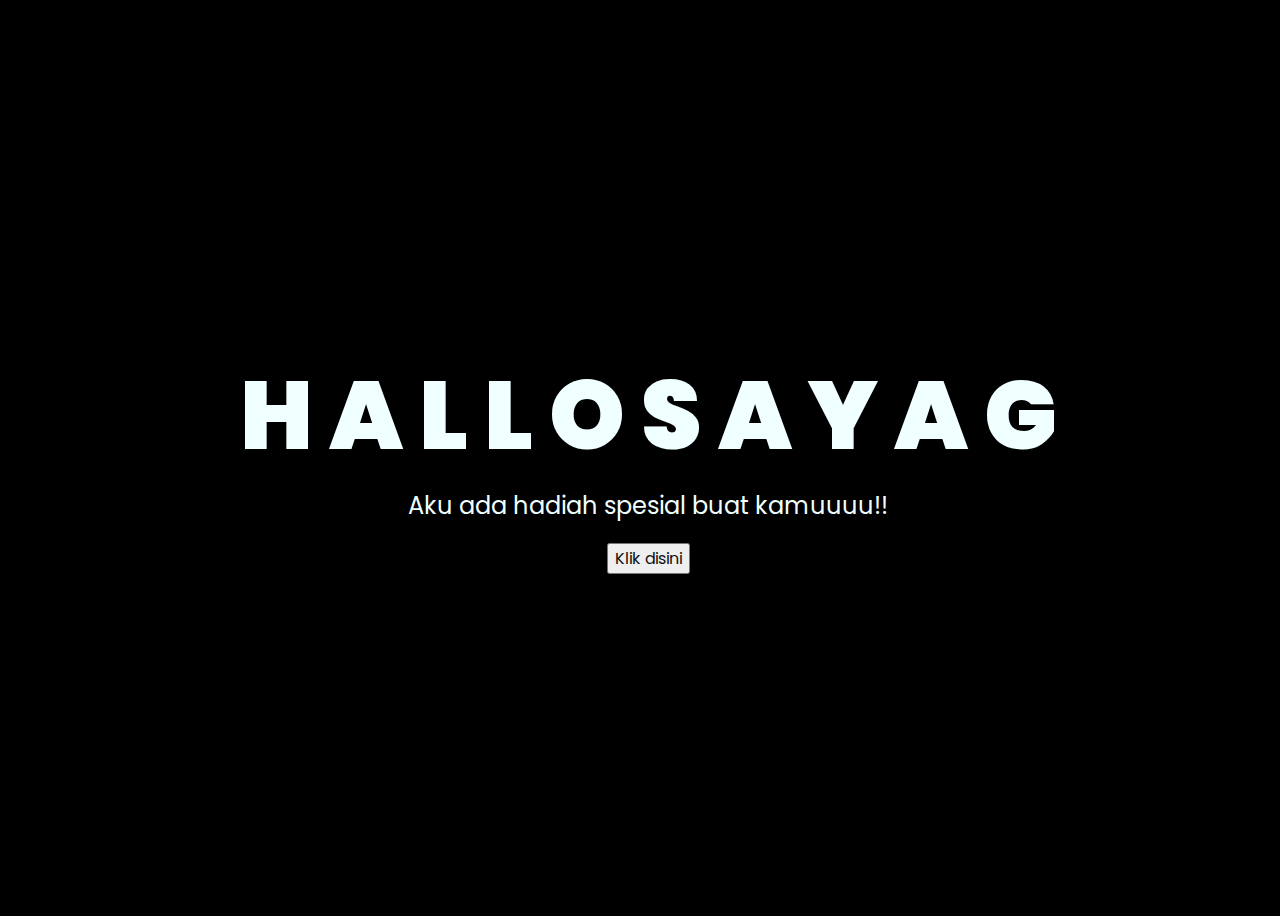
<file: index.html>
<!DOCTYPE html>
<html lang="en">
<head>
    <meta charset="UTF-8">
    <meta http-equiv="X-UA-Compatible" content="IE=edge">
    <meta name="viewport" content="width=device-width, initial-scale=1.0">
    <link rel="stylesheet" href="css/style.css">
    <link rel="icon" href="img/flowers.png" type="image/x-icon">
    <title>Flowers</title>
</head>
<body>
    <div class="greetings">
    <!-- silahkan menambah kata sesuai keinginan dengan <span>text...</span -->
        <span>H</span>
        <span>A</span>
        <span>L</span>
        <span>L</span>
        <span>O</span>
        <span>S</span>
        <span>A</span>
        <span>Y</span>
        <span>A</span>
        <span>G</span>
    </div>
    <div class="description">
        <span>Aku ada hadiah spesial buat kamuuuu!!</span>
    </div>
    <div class="button">
        <button>
            <a href="flower.html">Klik disini</a>
        </button>
        
    </div>
</body>
</html>
</file>
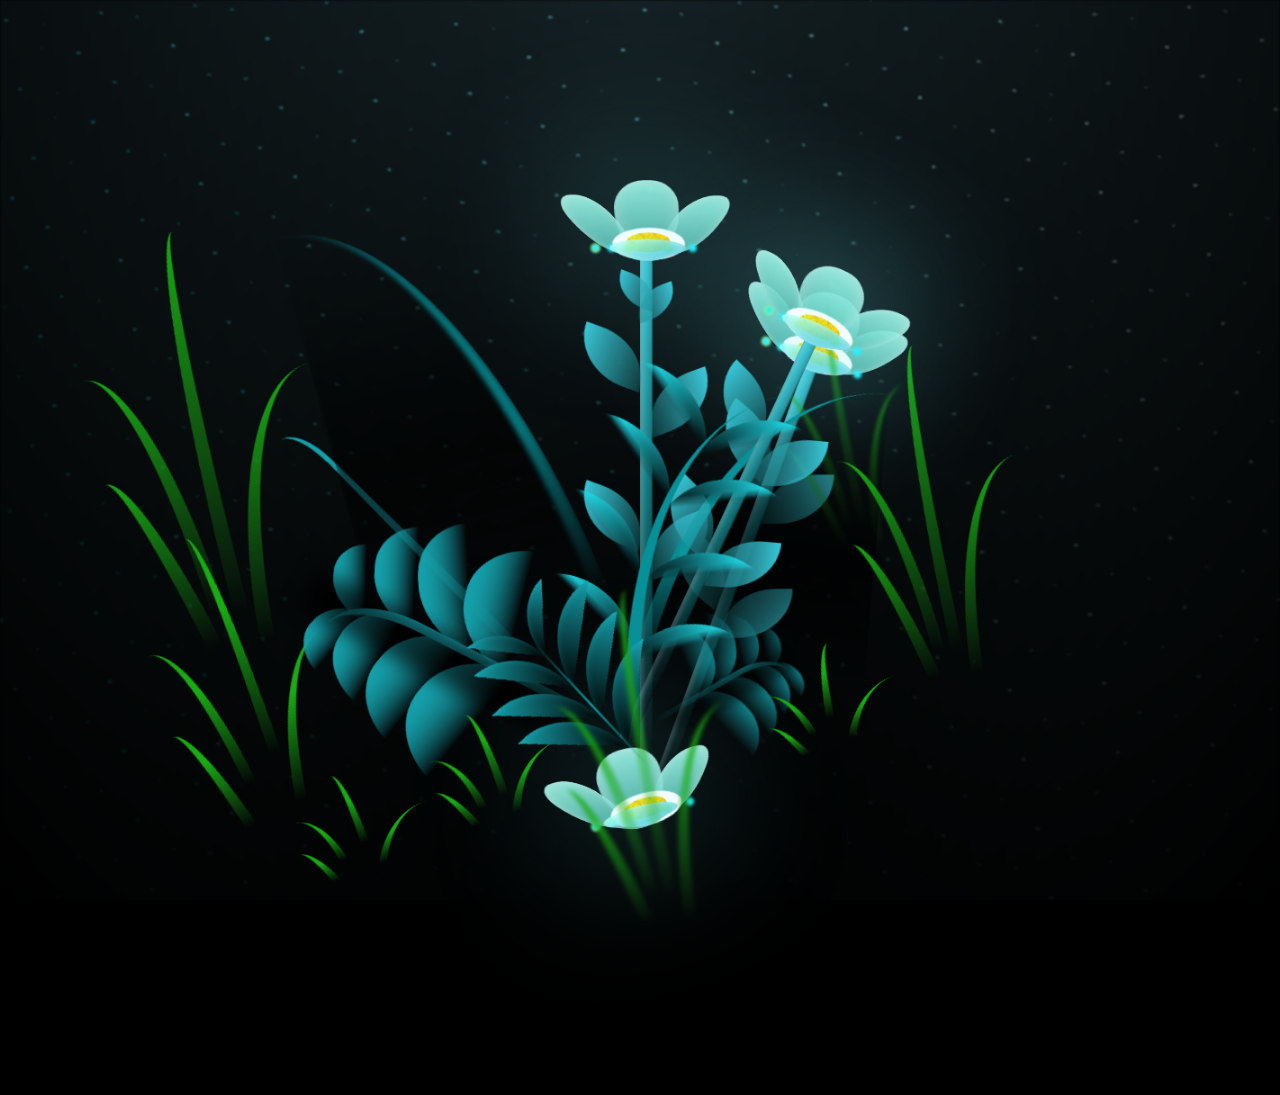
<file: flower.html>
<!DOCTYPE html>
<html lang="en">
<head>
    <meta charset="UTF-8">
    <meta http-equiv="X-UA-Compatible" content="IE=edge">
    <meta name="viewport" content="width=device-width, initial-scale=1.0">
    <link rel="stylesheet" href="css/main.css">
    <link rel="icon" href="img/flowers.png" type="image/x-icon">
    <title>flowers</title>
</head>
<body class="container">
  <!-- Pembuat code: https://codepen.io/mdusmanansari/pen/BamepLe -->
    <div class="night"></div>
    <div class="flowers">
      <div class="flower flower--1">
        <div class="flower__leafs flower__leafs--1">
          <div class="flower__leaf flower__leaf--1"></div>
          <div class="flower__leaf flower__leaf--2"></div>
          <div class="flower__leaf flower__leaf--3"></div>
          <div class="flower__leaf flower__leaf--4"></div>
          <div class="flower__white-circle"></div>
  
          <div class="flower__light flower__light--1"></div>
          <div class="flower__light flower__light--2"></div>
          <div class="flower__light flower__light--3"></div>
          <div class="flower__light flower__light--4"></div>
          <div class="flower__light flower__light--5"></div>
          <div class="flower__light flower__light--6"></div>
          <div class="flower__light flower__light--7"></div>
          <div class="flower__light flower__light--8"></div>
  
        </div>
        <div class="flower__line">
          <div class="flower__line__leaf flower__line__leaf--1"></div>
          <div class="flower__line__leaf flower__line__leaf--2"></div>
          <div class="flower__line__leaf flower__line__leaf--3"></div>
          <div class="flower__line__leaf flower__line__leaf--4"></div>
          <div class="flower__line__leaf flower__line__leaf--5"></div>
          <div class="flower__line__leaf flower__line__leaf--6"></div>
        </div>
      </div>
  
      <div class="flower flower--2">
        <div class="flower__leafs flower__leafs--2">
          <div class="flower__leaf flower__leaf--1"></div>
          <div class="flower__leaf flower__leaf--2"></div>
          <div class="flower__leaf flower__leaf--3"></div>
          <div class="flower__leaf flower__leaf--4"></div>
          <div class="flower__white-circle"></div>
  
          <div class="flower__light flower__light--1"></div>
          <div class="flower__light flower__light--2"></div>
          <div class="flower__light flower__light--3"></div>
          <div class="flower__light flower__light--4"></div>
          <div class="flower__light flower__light--5"></div>
          <div class="flower__light flower__light--6"></div>
          <div class="flower__light flower__light--7"></div>
          <div class="flower__light flower__light--8"></div>
  
        </div>
        <div class="flower__line">
          <div class="flower__line__leaf flower__line__leaf--1"></div>
          <div class="flower__line__leaf flower__line__leaf--2"></div>
          <div class="flower__line__leaf flower__line__leaf--3"></div>
          <div class="flower__line__leaf flower__line__leaf--4"></div>
        </div>
      </div>
  
      <div class="flower flower--3">
        <div class="flower__leafs flower__leafs--3">
          <div class="flower__leaf flower__leaf--1"></div>
          <div class="flower__leaf flower__leaf--2"></div>
          <div class="flower__leaf flower__leaf--3"></div>
          <div class="flower__leaf flower__leaf--4"></div>
          <div class="flower__white-circle"></div>
  
          <div class="flower__light flower__light--1"></div>
          <div class="flower__light flower__light--2"></div>
          <div class="flower__light flower__light--3"></div>
          <div class="flower__light flower__light--4"></div>
          <div class="flower__light flower__light--5"></div>
          <div class="flower__light flower__light--6"></div>
          <div class="flower__light flower__light--7"></div>
          <div class="flower__light flower__light--8"></div>
  
        </div>
        <div class="flower flower--4">
          <div class="flower__leafs flower__leafs--4">
            <div class="flower__leaf flower__leaf--1"></div>
            <div class="flower__leaf flower__leaf--2"></div>
            <div class="flower__leaf flower__leaf--3"></div>
            <div class="flower__leaf flower__leaf--4"></div>
            <div class="flower__white-circle"></div>
    
            <div class="flower__light flower__light--1"></div>
            <div class="flower__light flower__light--2"></div>
            <div class="flower__light flower__light--3"></div>
            <div class="flower__light flower__light--4"></div>
            <div class="flower__light flower__light--5"></div>
            <div class="flower__light flower__light--6"></div>
            <div class="flower__light flower__light--7"></div>
            <div class="flower__light flower__light--8"></div>
    
          </div>
        <div class="flower__line">
          <div class="flower__line__leaf flower__line__leaf--1"></div>
          <div class="flower__line__leaf flower__line__leaf--2"></div>
          <div class="flower__line__leaf flower__line__leaf--3"></div>
          <div class="flower__line__leaf flower__line__leaf--4"></div>
        </div>
      </div>
  
      <div class="grow-ans" style="--d:1.2s">
        <div class="flower__g-long">
          <div class="flower__g-long__top"></div>
          <div class="flower__g-long__bottom"></div>
        </div>
      </div>
  
      <div class="growing-grass">
        <div class="flower__grass flower__grass--1">
          <div class="flower__grass--top"></div>
          <div class="flower__grass--bottom"></div>
          <div class="flower__grass__leaf flower__grass__leaf--1"></div>
          <div class="flower__grass__leaf flower__grass__leaf--2"></div>
          <div class="flower__grass__leaf flower__grass__leaf--3"></div>
          <div class="flower__grass__leaf flower__grass__leaf--4"></div>
          <div class="flower__grass__leaf flower__grass__leaf--5"></div>
          <div class="flower__grass__leaf flower__grass__leaf--6"></div>
          <div class="flower__grass__leaf flower__grass__leaf--7"></div>
          <div class="flower__grass__leaf flower__grass__leaf--8"></div>
          <div class="flower__grass__overlay"></div>
        </div>
      </div>
  
      <div class="growing-grass">
        <div class="flower__grass flower__grass--2">
          <div class="flower__grass--top"></div>
          <div class="flower__grass--bottom"></div>
          <div class="flower__grass__leaf flower__grass__leaf--1"></div>
          <div class="flower__grass__leaf flower__grass__leaf--2"></div>
          <div class="flower__grass__leaf flower__grass__leaf--3"></div>
          <div class="flower__grass__leaf flower__grass__leaf--4"></div>
          <div class="flower__grass__leaf flower__grass__leaf--5"></div>
          <div class="flower__grass__leaf flower__grass__leaf--6"></div>
          <div class="flower__grass__leaf flower__grass__leaf--7"></div>
          <div class="flower__grass__leaf flower__grass__leaf--8"></div>
          <div class="flower__grass__overlay"></div>
        </div>
      </div>
  
      <div class="growing-grass">
        <div class="flower__grass flower__grass--3">
          <div class="flower__grass--top"></div>
          <div class="flower__grass--bottom"></div>
          <div class="flower__grass__leaf flower__grass__leaf--1"></div>
          <div class="flower__grass__leaf flower__grass__leaf--2"></div>
          <div class="flower__grass__leaf flower__grass__leaf--3"></div>
          <div class="flower__grass__leaf flower__grass__leaf--4"></div>
          <div class="flower__grass__leaf flower__grass__leaf--5"></div>
          <div class="flower__grass__leaf flower__grass__leaf--6"></div>
          <div class="flower__grass__leaf flower__grass__leaf--7"></div>
          <div class="flower__grass__leaf flower__grass__leaf--8"></div>
          <div class="flower__grass__overlay"></div>
        </div>
      </div>

      <div class="grow-ans" style="--d:2.4s">
        <div class="flower__g-right flower__g-right--1">
          <div class="leaf"></div>
        </div>
      </div>
  
      <div class="grow-ans" style="--d:2.8s">
        <div class="flower__g-right flower__g-right--2">
          <div class="leaf"></div>
        </div>
      </div>
  
      <div class="grow-ans" style="--d:2.8s">
        <div class="flower__g-front">
          <div class="flower__g-front__leaf-wrapper flower__g-front__leaf-wrapper--1">
            <div class="flower__g-front__leaf"></div>
          </div>
          <div class="flower__g-front__leaf-wrapper flower__g-front__leaf-wrapper--2">
            <div class="flower__g-front__leaf"></div>
          </div>
          <div class="flower__g-front__leaf-wrapper flower__g-front__leaf-wrapper--3">
            <div class="flower__g-front__leaf"></div>
          </div>
          <div class="flower__g-front__leaf-wrapper flower__g-front__leaf-wrapper--4">
            <div class="flower__g-front__leaf"></div>
          </div>
          <div class="flower__g-front__leaf-wrapper flower__g-front__leaf-wrapper--5">
            <div class="flower__g-front__leaf"></div>
          </div>
          <div class="flower__g-front__leaf-wrapper flower__g-front__leaf-wrapper--6">
            <div class="flower__g-front__leaf"></div>
          </div>
          <div class="flower__g-front__leaf-wrapper flower__g-front__leaf-wrapper--7">
            <div class="flower__g-front__leaf"></div>
          </div>
          <div class="flower__g-front__leaf-wrapper flower__g-front__leaf-wrapper--8">
            <div class="flower__g-front__leaf"></div>
          </div>
          <div class="flower__g-front__line"></div>
        </div>
      </div>
  
      <div class="grow-ans" style="--d:3.2s">
        <div class="flower__g-fr">
          <div class="leaf"></div>
          <div class="flower__g-fr__leaf flower__g-fr__leaf--1"></div>
          <div class="flower__g-fr__leaf flower__g-fr__leaf--2"></div>
          <div class="flower__g-fr__leaf flower__g-fr__leaf--3"></div>
          <div class="flower__g-fr__leaf flower__g-fr__leaf--4"></div>
          <div class="flower__g-fr__leaf flower__g-fr__leaf--5"></div>
          <div class="flower__g-fr__leaf flower__g-fr__leaf--6"></div>
          <div class="flower__g-fr__leaf flower__g-fr__leaf--7"></div>
          <div class="flower__g-fr__leaf flower__g-fr__leaf--8"></div>
        </div>
      </div>
  
      <div class="long-g long-g--0">
        <div class="grow-ans" style="--d:3s">
          <div class="leaf leaf--0"></div>
        </div>
        <div class="grow-ans" style="--d:2.2s">
          <div class="leaf leaf--1"></div>
        </div>
        <div class="grow-ans" style="--d:3.4s">
          <div class="leaf leaf--2"></div>
        </div>
        <div class="grow-ans" style="--d:3.6s">
          <div class="leaf leaf--3"></div>
        </div>
      </div>
  
      <div class="long-g long-g--1">
        <div class="grow-ans" style="--d:3.6s">
          <div class="leaf leaf--0"></div>
        </div>
        <div class="grow-ans" style="--d:3.8s">
          <div class="leaf leaf--1"></div>
        </div>
        <div class="grow-ans" style="--d:4s">
          <div class="leaf leaf--2"></div>
        </div>
        <div class="grow-ans" style="--d:4.2s">
          <div class="leaf leaf--3"></div>
        </div>
      </div>
  
      <div class="long-g long-g--2">
        <div class="grow-ans" style="--d:4s">
          <div class="leaf leaf--0"></div>
        </div>
        <div class="grow-ans" style="--d:4.2s">
          <div class="leaf leaf--1"></div>
        </div>
        <div class="grow-ans" style="--d:4.4s">
          <div class="leaf leaf--2"></div>
        </div>
        <div class="grow-ans" style="--d:4.6s">
          <div class="leaf leaf--3"></div>
        </div>
      </div>
  
      <div class="long-g long-g--3">
        <div class="grow-ans" style="--d:4s">
          <div class="leaf leaf--0"></div>
        </div>
        <div class="grow-ans" style="--d:4.2s">
          <div class="leaf leaf--1"></div>
        </div>
        <div class="grow-ans" style="--d:3s">
          <div class="leaf leaf--2"></div>
        </div>
        <div class="grow-ans" style="--d:3.6s">
          <div class="leaf leaf--3"></div>
        </div>
      </div>
  
      <div class="long-g long-g--4">
        <div class="grow-ans" style="--d:4s">
          <div class="leaf leaf--0"></div>
        </div>
        <div class="grow-ans" style="--d:4.2s">
          <div class="leaf leaf--1"></div>
        </div>
        <div class="grow-ans" style="--d:3s">
          <div class="leaf leaf--2"></div>
        </div>
        <div class="grow-ans" style="--d:3.6s">
          <div class="leaf leaf--3"></div>
        </div>
      </div>
  
      <div class="long-g long-g--5">
        <div class="grow-ans" style="--d:4s">
          <div class="leaf leaf--0"></div>
        </div>
        <div class="grow-ans" style="--d:4.2s">
          <div class="leaf leaf--1"></div>
        </div>
        <div class="grow-ans" style="--d:3s">
          <div class="leaf leaf--2"></div>
        </div>
        <div class="grow-ans" style="--d:3.6s">
          <div class="leaf leaf--3"></div>
        </div>
      </div>
  
      <div class="long-g long-g--6">
        <div class="grow-ans" style="--d:4.2s">
          <div class="leaf leaf--0"></div>
        </div>
        <div class="grow-ans" style="--d:4.4s">
          <div class="leaf leaf--1"></div>
        </div>
        <div class="grow-ans" style="--d:4.6s">
          <div class="leaf leaf--2"></div>
        </div>
        <div class="grow-ans" style="--d:4.8s">
          <div class="leaf leaf--3"></div>
        </div>
      </div>
  
      <div class="long-g long-g--7">
        <div class="grow-ans" style="--d:3s">
          <div class="leaf leaf--0"></div>
        </div>
        <div class="grow-ans" style="--d:3.2s">
          <div class="leaf leaf--1"></div>
        </div>
        <div class="grow-ans" style="--d:3.5s">
          <div class="leaf leaf--2"></div>
        </div>
        <div class="grow-ans" style="--d:3.6s">
          <div class="leaf leaf--3"></div>
        </div>
      </div>
    </div>
    <script src="main.js"></script>
  </body>
</html>
</file>
<file: css/style.css>
@import url('https://fonts.googleapis.com/css2?family=Poppins:ital,wght@0,500;1,900&display=swap');
*{
    font-family: 'Poppins',cursive;
}
body{
    color: azure;
    width: 100%;
    height: 100vh;
    display: flex;
    flex-direction: column;
    align-items: center;
    justify-content: center;
    background-color: black;
}
.greetings{
    font-size: 6rem;
    font-weight: 900;
}
.greetings > span{
    animation: glow 2.5s ease-in-out infinite;
}
@keyframes glow{
    0%, 100%{
        color: #fff;
        text-shadow: 0 0 12px #39c6d6, 0 0 50px #39c6d6, 0 0 100px #39c6d6;
    }
    10%, 90%{
        color: #111;
        text-shadow: none;
    }
}
.greetings > span:nth-child(2){
    animation-delay: .2s ;
}
.greetings > span:nth-child(3){
    animation-delay: .4s ;
}
.greetings > span:nth-child(4){
    animation-delay: .6s;
}
.greetings > span:nth-child(5){
    animation-delay: .8s;
}
.greetings > span:nth-child(6){
    animation-delay: .2s ;
}
.greetings > span:nth-child(7){
    animation-delay: .4s ;
}
.greetings > span:nth-child(8){
    animation-delay: .6s;
}
.greetings > span:nth-child(9){
    animation-delay: .8s;
}
.greetings > span:nth-child(10){
    animation-delay: .2s ;
}
.description{
    font-size: 1.5rem;
    margin-bottom: 20px;
}

.button a{
    text-decoration: none;
    font-size: 1rem;
    color: #111;
}

@media screen and (max-width:574px){
    .greetings{
        display: block;
        font-size: 3rem;
        font-weight: 500;
        text-align: center;
    }
    .description{
        font-size: 1rem;
    }
    
    .button a{
        font-size: .5rem;
    }
}
</file>
<file: css/main.css>
*,
*::after,
*::before {
  padding: 0;
  margin: 0;
  box-sizing: border-box;
}

:root {
  --dark-color: #000;
}

body {
  display: flex;
  align-items: flex-end;
  justify-content: center;
  min-height: 100vh;
  background-color: var(--dark-color);
  overflow: hidden;
  perspective: 1000px;
}

.night {
  position: fixed;
  left: 50%;
  top: 0;
  transform: translateX(-50%);
  width: 100%;
  height: 100%;
  filter: blur(0.1vmin);
  background-image: radial-gradient(ellipse at top, transparent 0%, var(--dark-color)), radial-gradient(ellipse at bottom, var(--dark-color), rgba(145, 233, 255, 0.2)), repeating-linear-gradient(220deg, rgb(0, 0, 0) 0px, rgb(0, 0, 0) 19px, transparent 19px, transparent 22px), repeating-linear-gradient(189deg, rgb(0, 0, 0) 0px, rgb(0, 0, 0) 19px, transparent 19px, transparent 22px), repeating-linear-gradient(148deg, rgb(0, 0, 0) 0px, rgb(0, 0, 0) 19px, transparent 19px, transparent 22px), linear-gradient(90deg, rgb(0, 255, 250), rgb(240, 240, 240));
}

.flowers {
  position: relative;
  transform: scale(0.9);
}

.flower {
  position: absolute;
  bottom: 10vmin;
  transform-origin: bottom center;
  z-index: 10;
  --fl-speed: 0.8s;
}
.flower--1 {
  -webkit-animation: moving-flower-1 4s linear infinite;
          animation: moving-flower-1 4s linear infinite;
}
.flower--1 .flower__line {
  height: 70vmin;
  -webkit-animation-delay: 0.3s;
          animation-delay: 0.3s;
}
.flower--1 .flower__line__leaf--1 {
  -webkit-animation: blooming-leaf-right var(--fl-speed) 1.6s backwards;
          animation: blooming-leaf-right var(--fl-speed) 1.6s backwards;
}
.flower--1 .flower__line__leaf--2 {
  -webkit-animation: blooming-leaf-right var(--fl-speed) 1.4s backwards;
          animation: blooming-leaf-right var(--fl-speed) 1.4s backwards;
}
.flower--1 .flower__line__leaf--3 {
  -webkit-animation: blooming-leaf-left var(--fl-speed) 1.2s backwards;
          animation: blooming-leaf-left var(--fl-speed) 1.2s backwards;
}
.flower--1 .flower__line__leaf--4 {
  -webkit-animation: blooming-leaf-left var(--fl-speed) 1s backwards;
          animation: blooming-leaf-left var(--fl-speed) 1s backwards;
}
.flower--1 .flower__line__leaf--5 {
  -webkit-animation: blooming-leaf-right var(--fl-speed) 1.8s backwards;
          animation: blooming-leaf-right var(--fl-speed) 1.8s backwards;
}
.flower--1 .flower__line__leaf--6 {
  -webkit-animation: blooming-leaf-left var(--fl-speed) 2s backwards;
          animation: blooming-leaf-left var(--fl-speed) 2s backwards;
}
.flower--2 {
  left: 50%;
  transform: rotate(20deg);
  -webkit-animation: moving-flower-2 4s linear infinite;
          animation: moving-flower-2 4s linear infinite;
}
.flower--2 .flower__line {
  height: 60vmin;
  -webkit-animation-delay: 0.6s;
          animation-delay: 0.6s;
}
.flower--2 .flower__line__leaf--1 {
  -webkit-animation: blooming-leaf-right var(--fl-speed) 1.9s backwards;
          animation: blooming-leaf-right var(--fl-speed) 1.9s backwards;
}
.flower--2 .flower__line__leaf--2 {
  -webkit-animation: blooming-leaf-right var(--fl-speed) 1.7s backwards;
          animation: blooming-leaf-right var(--fl-speed) 1.7s backwards;
}
.flower--2 .flower__line__leaf--3 {
  -webkit-animation: blooming-leaf-left var(--fl-speed) 1.5s backwards;
          animation: blooming-leaf-left var(--fl-speed) 1.5s backwards;
}
.flower--2 .flower__line__leaf--4 {
  -webkit-animation: blooming-leaf-left var(--fl-speed) 1.3s backwards;
          animation: blooming-leaf-left var(--fl-speed) 1.3s backwards;
}
.flower--3 {
  left: 50%;
  transform: rotate(-15deg);
  -webkit-animation: moving-flower-3 4s linear infinite;
          animation: moving-flower-3 4s linear infinite;
}
.flower--3 .flower__line {
  -webkit-animation-delay: 0.9s;
          animation-delay: 0.9s;
}
.flower--3 .flower__line__leaf--1 {
  -webkit-animation: blooming-leaf-right var(--fl-speed) 2.5s backwards;
          animation: blooming-leaf-right var(--fl-speed) 2.5s backwards;
}
.flower--3 .flower__line__leaf--2 {
  -webkit-animation: blooming-leaf-right var(--fl-speed) 2.3s backwards;
          animation: blooming-leaf-right var(--fl-speed) 2.3s backwards;
}
.flower--3 .flower__line__leaf--3 {
  -webkit-animation: blooming-leaf-left var(--fl-speed) 2.1s backwards;
          animation: blooming-leaf-left var(--fl-speed) 2.1s backwards;
}
.flower--3 .flower__line__leaf--4 {
  -webkit-animation: blooming-leaf-left var(--fl-speed) 1.9s backwards;
          animation: blooming-leaf-left var(--fl-speed) 1.9s backwards;
}
.flower--4 {
  left: 50%;
  transform: rotate(40deg);
  -webkit-animation: moving-flower-3 4s linear infinite;
          animation: moving-flower-3 4s linear infinite;
}
.flower--4 .flower__line {
  -webkit-animation-delay: 0.9s;
          animation-delay: 0.9s;
}
.flower--4 .flower__line__leaf--1 {
  -webkit-animation: blooming-leaf-right var(--fl-speed) 2.5s backwards;
          animation: blooming-leaf-right var(--fl-speed) 2.5s backwards;
}
.flower--4 .flower__line__leaf--2 {
  -webkit-animation: blooming-leaf-right var(--fl-speed) 2.3s backwards;
          animation: blooming-leaf-right var(--fl-speed) 2.3s backwards;
}
.flower--4 .flower__line__leaf--3 {
  -webkit-animation: blooming-leaf-left var(--fl-speed) 2.1s backwards;
          animation: blooming-leaf-left var(--fl-speed) 2.1s backwards;
}
.flower--4 .flower__line__leaf--4 {
  -webkit-animation: blooming-leaf-left var(--fl-speed) 1.9s backwards;
          animation: blooming-leaf-left var(--fl-speed) 1.9s backwards;
}
.flower__leafs {
  position: relative;
  -webkit-animation: blooming-flower 2s backwards;
          animation: blooming-flower 2s backwards;
}
.flower__leafs--1 {
  -webkit-animation-delay: 1.1s;
          animation-delay: 1.1s;
}
.flower__leafs--2 {
  -webkit-animation-delay: 1.4s;
          animation-delay: 1.4s;
}
.flower__leafs--3 {
  -webkit-animation-delay: 1.7s;
          animation-delay: 1.7s;
}
.flower__leafs::after {
  content: "";
  position: absolute;
  left: 0;
  top: 0;
  transform: translate(-50%, -100%);
  width: 8vmin;
  height: 8vmin;
  background-color: #6bf0ff;
  filter: blur(10vmin);
}
.flower__leaf {
  position: absolute;
  bottom: 0;
  left: 50%;
  width: 8vmin;
  height: 11vmin;
  border-radius: 51% 49% 47% 53%/44% 45% 55% 69%;
  background-color: #a7ffee;
  background-image: linear-gradient(to top, #54b8aa, #a7ffee);
  transform-origin: bottom center;
  opacity: 0.9;
  box-shadow: inset 0 0 2vmin rgba(255, 255, 255, 0.5);
}
.flower__leaf--1 {
  transform: translate(-10%, 1%) rotateY(40deg) rotateX(-50deg);
}
.flower__leaf--2 {
  transform: translate(-50%, -4%) rotateX(40deg);
}
.flower__leaf--3 {
  transform: translate(-90%, 0%) rotateY(45deg) rotateX(50deg);
}
.flower__leaf--4 {
  width: 8vmin;
  height: 8vmin;
  transform-origin: bottom left;
  border-radius: 4vmin 10vmin 4vmin 4vmin;
  transform: translate(0%, 18%) rotateX(70deg) rotate(-43deg);
  background-image: linear-gradient(to top, #39c6d6, #a7ffee);
  z-index: 1;
  opacity: 0.8;
}
.flower__white-circle {
  position: absolute;
  left: -3.5vmin;
  top: -3vmin;
  width: 9vmin;
  height: 4vmin;
  border-radius: 50%;
  background-color: #fff;
}
.flower__white-circle::after {
  content: "";
  position: absolute;
  left: 50%;
  top: 45%;
  transform: translate(-50%, -50%);
  width: 60%;
  height: 60%;
  border-radius: inherit;
  background-image: repeating-linear-gradient(135deg, rgba(0, 0, 0, 0.03) 0px, rgba(0, 0, 0, 0.03) 1px, transparent 1px, transparent 12px), repeating-linear-gradient(45deg, rgba(0, 0, 0, 0.03) 0px, rgba(0, 0, 0, 0.03) 1px, transparent 1px, transparent 12px), repeating-linear-gradient(67.5deg, rgba(0, 0, 0, 0.03) 0px, rgba(0, 0, 0, 0.03) 1px, transparent 1px, transparent 12px), repeating-linear-gradient(135deg, rgba(0, 0, 0, 0.03) 0px, rgba(0, 0, 0, 0.03) 1px, transparent 1px, transparent 12px), repeating-linear-gradient(45deg, rgba(0, 0, 0, 0.03) 0px, rgba(0, 0, 0, 0.03) 1px, transparent 1px, transparent 12px), repeating-linear-gradient(112.5deg, rgba(0, 0, 0, 0.03) 0px, rgba(0, 0, 0, 0.03) 1px, transparent 1px, transparent 12px), repeating-linear-gradient(112.5deg, rgba(0, 0, 0, 0.03) 0px, rgba(0, 0, 0, 0.03) 1px, transparent 1px, transparent 12px), repeating-linear-gradient(45deg, rgba(0, 0, 0, 0.03) 0px, rgba(0, 0, 0, 0.03) 1px, transparent 1px, transparent 12px), repeating-linear-gradient(22.5deg, rgba(0, 0, 0, 0.03) 0px, rgba(0, 0, 0, 0.03) 1px, transparent 1px, transparent 12px), repeating-linear-gradient(45deg, rgba(0, 0, 0, 0.03) 0px, rgba(0, 0, 0, 0.03) 1px, transparent 1px, transparent 12px), repeating-linear-gradient(22.5deg, rgba(0, 0, 0, 0.03) 0px, rgba(0, 0, 0, 0.03) 1px, transparent 1px, transparent 12px), repeating-linear-gradient(135deg, rgba(0, 0, 0, 0.03) 0px, rgba(0, 0, 0, 0.03) 1px, transparent 1px, transparent 12px), repeating-linear-gradient(157.5deg, rgba(0, 0, 0, 0.03) 0px, rgba(0, 0, 0, 0.03) 1px, transparent 1px, transparent 12px), repeating-linear-gradient(67.5deg, rgba(0, 0, 0, 0.03) 0px, rgba(0, 0, 0, 0.03) 1px, transparent 1px, transparent 12px), repeating-linear-gradient(67.5deg, rgba(0, 0, 0, 0.03) 0px, rgba(0, 0, 0, 0.03) 1px, transparent 1px, transparent 12px), linear-gradient(90deg, rgb(255, 235, 18), rgb(255, 206, 0));
}
.flower__line {
  height: 55vmin;
  width: 1.5vmin;
  background-image: linear-gradient(to left, rgba(0, 0, 0, 0.2), transparent, rgba(255, 255, 255, 0.2)), linear-gradient(to top, transparent 10%, #14757a, #39c6d6);
  box-shadow: inset 0 0 2px rgba(0, 0, 0, 0.5);
  -webkit-animation: grow-flower-tree 4s backwards;
          animation: grow-flower-tree 4s backwards;
}
.flower__line__leaf {
  --w: 7vmin;
  --h: calc(var(--w) + 2vmin);
  position: absolute;
  top: 20%;
  left: 90%;
  width: var(--w);
  height: var(--h);
  border-top-right-radius: var(--h);
  border-bottom-left-radius: var(--h);
  background-image: linear-gradient(to top, rgba(20, 117, 122, 0.4), #39c6d6);
}
.flower__line__leaf--1 {
  transform: rotate(70deg) rotateY(30deg);
}
.flower__line__leaf--2 {
  top: 45%;
  transform: rotate(70deg) rotateY(30deg);
}
.flower__line__leaf--3, .flower__line__leaf--4, .flower__line__leaf--6 {
  border-top-right-radius: 0;
  border-bottom-left-radius: 0;
  border-top-left-radius: var(--h);
  border-bottom-right-radius: var(--h);
  left: -460%;
  top: 12%;
  transform: rotate(-70deg) rotateY(30deg);
}
.flower__line__leaf--4 {
  top: 40%;
}
.flower__line__leaf--5 {
  top: 0;
  transform-origin: left;
  transform: rotate(70deg) rotateY(30deg) scale(0.6);
}
.flower__line__leaf--6 {
  top: -2%;
  left: -450%;
  transform-origin: right;
  transform: rotate(-70deg) rotateY(30deg) scale(0.6);
}
.flower__light {
  position: absolute;
  bottom: 0vmin;
  width: 1vmin;
  height: 1vmin;
  background-color: rgb(255, 251, 0);
  border-radius: 50%;
  filter: blur(0.2vmin);
  -webkit-animation: light-ans 4s linear infinite backwards;
          animation: light-ans 4s linear infinite backwards;
}
.flower__light:nth-child(odd) {
  background-color: #23f0ff;
}
.flower__light--1 {
  left: -2vmin;
  -webkit-animation-delay: 1s;
          animation-delay: 1s;
}
.flower__light--2 {
  left: 3vmin;
  -webkit-animation-delay: 0.5s;
          animation-delay: 0.5s;
}
.flower__light--3 {
  left: -6vmin;
  -webkit-animation-delay: 0.3s;
          animation-delay: 0.3s;
}
.flower__light--4 {
  left: 6vmin;
  -webkit-animation-delay: 0.9s;
          animation-delay: 0.9s;
}
.flower__light--5 {
  left: -1vmin;
  -webkit-animation-delay: 1.5s;
          animation-delay: 1.5s;
}
.flower__light--6 {
  left: -4vmin;
  -webkit-animation-delay: 3s;
          animation-delay: 3s;
}
.flower__light--7 {
  left: 3vmin;
  -webkit-animation-delay: 2s;
          animation-delay: 2s;
}
.flower__light--8 {
  left: -6vmin;
  -webkit-animation-delay: 3.5s;
          animation-delay: 3.5s;
}
.flower__grass {
  --c: #159faa;
  --line-w: 1.5vmin;
  position: absolute;
  bottom: 12vmin;
  left: -7vmin;
  display: flex;
  flex-direction: column;
  align-items: flex-end;
  z-index: 20;
  transform-origin: bottom center;
  transform: rotate(-48deg) rotateY(40deg);
}
.flower__grass--1 {
  -webkit-animation: moving-grass 2s linear infinite;
          animation: moving-grass 2s linear infinite;
}
.flower__grass--2 {
  left: 2vmin;
  bottom: 10vmin;
  transform: scale(0.5) rotate(75deg) rotateX(10deg) rotateY(-200deg);
  opacity: 0.8;
  z-index: 0;
  -webkit-animation: moving-grass--2 1.5s linear infinite;
          animation: moving-grass--2 1.5s linear infinite;
}
.flower__grass--top {
  width: 7vmin;
  height: 10vmin;
  border-top-right-radius: 100%;
  border-right: var(--line-w) solid var(--c);
  transform-origin: bottom center;
  transform: rotate(-2deg);
}
.flower__grass--bottom {
  margin-top: -2px;
  width: var(--line-w);
  height: 25vmin;
  background-image: linear-gradient(to top, transparent, var(--c));
}
.flower__grass__leaf {
  --size: 10vmin;
  position: absolute;
  width: calc(var(--size) * 2.1);
  height: var(--size);
  border-top-left-radius: var(--size);
  border-top-right-radius: var(--size);
  background-image: linear-gradient(to top, transparent, transparent 30%, var(--c));
  z-index: 100;
}
.flower__grass__leaf--1 {
  top: -6%;
  left: 30%;
  --size: 6vmin;
  transform: rotate(-20deg);
  -webkit-animation: growing-grass-ans--1 2s 2.6s backwards;
          animation: growing-grass-ans--1 2s 2.6s backwards;
}
@-webkit-keyframes growing-grass-ans--1 {
  0% {
    transform-origin: bottom left;
    transform: rotate(-20deg) scale(0);
  }
}
@keyframes growing-grass-ans--1 {
  0% {
    transform-origin: bottom left;
    transform: rotate(-20deg) scale(0);
  }
}
.flower__grass__leaf--2 {
  top: -5%;
  left: -110%;
  --size: 6vmin;
  transform: rotate(10deg);
  -webkit-animation: growing-grass-ans--2 2s 2.4s linear backwards;
          animation: growing-grass-ans--2 2s 2.4s linear backwards;
}
@-webkit-keyframes growing-grass-ans--2 {
  0% {
    transform-origin: bottom right;
    transform: rotate(10deg) scale(0);
  }
}
@keyframes growing-grass-ans--2 {
  0% {
    transform-origin: bottom right;
    transform: rotate(10deg) scale(0);
  }
}
.flower__grass__leaf--3 {
  top: 5%;
  left: 60%;
  --size: 8vmin;
  transform: rotate(-18deg) rotateX(-20deg);
  -webkit-animation: growing-grass-ans--3 2s 2.2s linear backwards;
          animation: growing-grass-ans--3 2s 2.2s linear backwards;
}
@-webkit-keyframes growing-grass-ans--3 {
  0% {
    transform-origin: bottom left;
    transform: rotate(-18deg) rotateX(-20deg) scale(0);
  }
}
@keyframes growing-grass-ans--3 {
  0% {
    transform-origin: bottom left;
    transform: rotate(-18deg) rotateX(-20deg) scale(0);
  }
}
.flower__grass__leaf--4 {
  top: 6%;
  left: -135%;
  --size: 8vmin;
  transform: rotate(2deg);
  -webkit-animation: growing-grass-ans--4 2s 2s linear backwards;
          animation: growing-grass-ans--4 2s 2s linear backwards;
}
@-webkit-keyframes growing-grass-ans--4 {
  0% {
    transform-origin: bottom right;
    transform: rotate(2deg) scale(0);
  }
}
@keyframes growing-grass-ans--4 {
  0% {
    transform-origin: bottom right;
    transform: rotate(2deg) scale(0);
  }
}
.flower__grass__leaf--5 {
  top: 20%;
  left: 60%;
  --size: 10vmin;
  transform: rotate(-24deg) rotateX(-20deg);
  -webkit-animation: growing-grass-ans--5 2s 1.8s linear backwards;
          animation: growing-grass-ans--5 2s 1.8s linear backwards;
}
@-webkit-keyframes growing-grass-ans--5 {
  0% {
    transform-origin: bottom left;
    transform: rotate(-24deg) rotateX(-20deg) scale(0);
  }
}
@keyframes growing-grass-ans--5 {
  0% {
    transform-origin: bottom left;
    transform: rotate(-24deg) rotateX(-20deg) scale(0);
  }
}
.flower__grass__leaf--6 {
  top: 22%;
  left: -180%;
  --size: 10vmin;
  transform: rotate(10deg);
  -webkit-animation: growing-grass-ans--6 2s 1.6s linear backwards;
          animation: growing-grass-ans--6 2s 1.6s linear backwards;
}
@-webkit-keyframes growing-grass-ans--6 {
  0% {
    transform-origin: bottom right;
    transform: rotate(10deg) scale(0);
  }
}
@keyframes growing-grass-ans--6 {
  0% {
    transform-origin: bottom right;
    transform: rotate(10deg) scale(0);
  }
}
.flower__grass__leaf--7 {
  top: 39%;
  left: 70%;
  --size: 10vmin;
  transform: rotate(-10deg);
  -webkit-animation: growing-grass-ans--7 2s 1.4s linear backwards;
          animation: growing-grass-ans--7 2s 1.4s linear backwards;
}
@-webkit-keyframes growing-grass-ans--7 {
  0% {
    transform-origin: bottom left;
    transform: rotate(-10deg) scale(0);
  }
}
@keyframes growing-grass-ans--7 {
  0% {
    transform-origin: bottom left;
    transform: rotate(-10deg) scale(0);
  }
}
.flower__grass__leaf--8 {
  top: 40%;
  left: -215%;
  --size: 11vmin;
  transform: rotate(10deg);
  -webkit-animation: growing-grass-ans--8 2s 1.2s linear backwards;
          animation: growing-grass-ans--8 2s 1.2s linear backwards;
}
@-webkit-keyframes growing-grass-ans--8 {
  0% {
    transform-origin: bottom right;
    transform: rotate(10deg) scale(0);
  }
}
@keyframes growing-grass-ans--8 {
  0% {
    transform-origin: bottom right;
    transform: rotate(10deg) scale(0);
  }
}
.flower__grass__overlay {
  position: absolute;
  top: -10%;
  right: 0%;
  width: 100%;
  height: 100%;
  background-color: rgba(0, 0, 0, 0.6);
  filter: blur(1.5vmin);
  z-index: 100;
}
.flower__g-long {
  --w: 2vmin;
  --h: 6vmin;
  --c: #159faa;
  position: absolute;
  bottom: 10vmin;
  left: -3vmin;
  transform-origin: bottom center;
  transform: rotate(-30deg) rotateY(-20deg);
  display: flex;
  flex-direction: column;
  align-items: flex-end;
  -webkit-animation: flower-g-long-ans 3s linear infinite;
          animation: flower-g-long-ans 3s linear infinite;
}
@-webkit-keyframes flower-g-long-ans {
  0%, 100% {
    transform: rotate(-30deg) rotateY(-20deg);
  }
  50% {
    transform: rotate(-32deg) rotateY(-20deg);
  }
}
@keyframes flower-g-long-ans {
  0%, 100% {
    transform: rotate(-30deg) rotateY(-20deg);
  }
  50% {
    transform: rotate(-32deg) rotateY(-20deg);
  }
}
.flower__g-long__top {
  top: calc(var(--h) * -1);
  width: calc(var(--w) + 1vmin);
  height: var(--h);
  border-top-right-radius: 100%;
  border-right: 0.7vmin solid var(--c);
  transform: translate(-0.7vmin, 1vmin);
}
.flower__g-long__bottom {
  width: var(--w);
  height: 50vmin;
  transform-origin: bottom center;
  background-image: linear-gradient(to top, transparent 30%, var(--c));
  box-shadow: inset 0 0 2px rgba(0, 0, 0, 0.5);
  -webkit-clip-path: polygon(35% 0, 65% 1%, 100% 100%, 0% 100%);
          clip-path: polygon(35% 0, 65% 1%, 100% 100%, 0% 100%);
}
.flower__g-right {
  position: absolute;
  bottom: 6vmin;
  left: -2vmin;
  transform-origin: bottom left;
  transform: rotate(20deg);
}
.flower__g-right .leaf {
  width: 30vmin;
  height: 50vmin;
  border-top-left-radius: 100%;
  border-left: 2vmin solid #079097;
  background-image: linear-gradient(to bottom, transparent, var(--dark-color) 60%);
  -webkit-mask-image: linear-gradient(to top, transparent 30%, #079097 60%);
}
.flower__g-right--1 {
  -webkit-animation: flower-g-right-ans 2.5s linear infinite;
          animation: flower-g-right-ans 2.5s linear infinite;
}
.flower__g-right--2 {
  left: 5vmin;
  transform: rotateY(-180deg);
  -webkit-animation: flower-g-right-ans--2 3s linear infinite;
          animation: flower-g-right-ans--2 3s linear infinite;
}
.flower__g-right--2 .leaf {
  height: 75vmin;
  filter: blur(0.3vmin);
  opacity: 0.8;
}
@-webkit-keyframes flower-g-right-ans {
  0%, 100% {
    transform: rotate(20deg);
  }
  50% {
    transform: rotate(24deg) rotateX(-20deg);
  }
}
@keyframes flower-g-right-ans {
  0%, 100% {
    transform: rotate(20deg);
  }
  50% {
    transform: rotate(24deg) rotateX(-20deg);
  }
}
@-webkit-keyframes flower-g-right-ans--2 {
  0%, 100% {
    transform: rotateY(-180deg) rotate(0deg) rotateX(-20deg);
  }
  50% {
    transform: rotateY(-180deg) rotate(6deg) rotateX(-20deg);
  }
}
@keyframes flower-g-right-ans--2 {
  0%, 100% {
    transform: rotateY(-180deg) rotate(0deg) rotateX(-20deg);
  }
  50% {
    transform: rotateY(-180deg) rotate(6deg) rotateX(-20deg);
  }
}
.flower__g-front {
  position: absolute;
  bottom: 6vmin;
  left: 2.5vmin;
  z-index: 100;
  transform-origin: bottom center;
  transform: rotate(-28deg) rotateY(30deg) scale(1.04);
  -webkit-animation: flower__g-front-ans 2s linear infinite;
          animation: flower__g-front-ans 2s linear infinite;
}
@-webkit-keyframes flower__g-front-ans {
  0%, 100% {
    transform: rotate(-28deg) rotateY(30deg) scale(1.04);
  }
  50% {
    transform: rotate(-35deg) rotateY(40deg) scale(1.04);
  }
}
@keyframes flower__g-front-ans {
  0%, 100% {
    transform: rotate(-28deg) rotateY(30deg) scale(1.04);
  }
  50% {
    transform: rotate(-35deg) rotateY(40deg) scale(1.04);
  }
}
.flower__g-front__line {
  width: 0.3vmin;
  height: 20vmin;
  background-image: linear-gradient(to top, transparent, #079097, transparent 100%);
  position: relative;
}
.flower__g-front__leaf-wrapper {
  position: absolute;
  top: 0;
  left: 0;
  transform-origin: bottom left;
  transform: rotate(10deg);
}
.flower__g-front__leaf-wrapper:nth-child(even) {
  left: 0vmin;
  transform: rotateY(-180deg) rotate(5deg);
  -webkit-animation: flower__g-front__leaf-left-ans 1s ease-in backwards;
          animation: flower__g-front__leaf-left-ans 1s ease-in backwards;
}
.flower__g-front__leaf-wrapper:nth-child(odd) {
  -webkit-animation: flower__g-front__leaf-ans 1s ease-in backwards;
          animation: flower__g-front__leaf-ans 1s ease-in backwards;
}
.flower__g-front__leaf-wrapper--1 {
  top: -8vmin;
  transform: scale(0.7);
  -webkit-animation: flower__g-front__leaf-ans 1s 5.5s ease-in backwards !important;
          animation: flower__g-front__leaf-ans 1s 5.5s ease-in backwards !important;
}
.flower__g-front__leaf-wrapper--2 {
  top: -8vmin;
  transform: rotateY(-180deg) scale(0.7) !important;
  -webkit-animation: flower__g-front__leaf-left-ans-2 1s 4.6s ease-in backwards !important;
          animation: flower__g-front__leaf-left-ans-2 1s 4.6s ease-in backwards !important;
}
.flower__g-front__leaf-wrapper--3 {
  top: -3vmin;
  -webkit-animation: flower__g-front__leaf-ans 1s 4.6s ease-in backwards;
          animation: flower__g-front__leaf-ans 1s 4.6s ease-in backwards;
}
.flower__g-front__leaf-wrapper--4 {
  top: -3vmin;
  transform: rotateY(-180deg) scale(0.9) !important;
  -webkit-animation: flower__g-front__leaf-left-ans-2 1s 4.6s ease-in backwards !important;
          animation: flower__g-front__leaf-left-ans-2 1s 4.6s ease-in backwards !important;
}
@-webkit-keyframes flower__g-front__leaf-left-ans-2 {
  0% {
    transform: rotateY(-180deg) scale(0);
  }
}
@keyframes flower__g-front__leaf-left-ans-2 {
  0% {
    transform: rotateY(-180deg) scale(0);
  }
}
.flower__g-front__leaf-wrapper--5, .flower__g-front__leaf-wrapper--6 {
  top: 2vmin;
}
.flower__g-front__leaf-wrapper--7, .flower__g-front__leaf-wrapper--8 {
  top: 6.5vmin;
}
.flower__g-front__leaf-wrapper--2 {
  -webkit-animation-delay: 5.2s !important;
          animation-delay: 5.2s !important;
}
.flower__g-front__leaf-wrapper--3 {
  -webkit-animation-delay: 4.9s !important;
          animation-delay: 4.9s !important;
}
.flower__g-front__leaf-wrapper--5 {
  -webkit-animation-delay: 4.3s !important;
          animation-delay: 4.3s !important;
}
.flower__g-front__leaf-wrapper--6 {
  -webkit-animation-delay: 4.1s !important;
          animation-delay: 4.1s !important;
}
.flower__g-front__leaf-wrapper--7 {
  -webkit-animation-delay: 3.8s !important;
          animation-delay: 3.8s !important;
}
.flower__g-front__leaf-wrapper--8 {
  -webkit-animation-delay: 3.5s !important;
          animation-delay: 3.5s !important;
}
@-webkit-keyframes flower__g-front__leaf-ans {
  0% {
    transform: rotate(10deg) scale(0);
  }
}
@keyframes flower__g-front__leaf-ans {
  0% {
    transform: rotate(10deg) scale(0);
  }
}
@-webkit-keyframes flower__g-front__leaf-left-ans {
  0% {
    transform: rotateY(-180deg) rotate(5deg) scale(0);
  }
}
@keyframes flower__g-front__leaf-left-ans {
  0% {
    transform: rotateY(-180deg) rotate(5deg) scale(0);
  }
}
.flower__g-front__leaf {
  width: 10vmin;
  height: 10vmin;
  border-radius: 100% 0% 0% 100%/100% 100% 0% 0%;
  box-shadow: inset 0 2px 1vmin hsla(184deg, 97%, 58%, 0.2);
  background-image: linear-gradient(to bottom left, transparent, var(--dark-color)), linear-gradient(to bottom right, #159faa 50%, transparent 50%, transparent);
  -webkit-mask-image: linear-gradient(to bottom right, #159faa 50%, transparent 50%, transparent);
  mask-image: linear-gradient(to bottom right, #159faa 50%, transparent 50%, transparent);
}
.flower__g-fr {
  position: absolute;
  bottom: -4vmin;
  left: vmin;
  transform-origin: bottom left;
  z-index: 10;
  -webkit-animation: flower__g-fr-ans 2s linear infinite;
          animation: flower__g-fr-ans 2s linear infinite;
}
@-webkit-keyframes flower__g-fr-ans {
  0%, 100% {
    transform: rotate(2deg);
  }
  50% {
    transform: rotate(4deg);
  }
}
@keyframes flower__g-fr-ans {
  0%, 100% {
    transform: rotate(2deg);
  }
  50% {
    transform: rotate(4deg);
  }
}
.flower__g-fr .leaf {
  width: 30vmin;
  height: 50vmin;
  border-top-left-radius: 100%;
  border-left: 2vmin solid #079097;
  -webkit-mask-image: linear-gradient(to top, transparent 25%, #079097 50%);
  position: relative;
  z-index: 1;
}
.flower__g-fr__leaf {
  position: absolute;
  top: 0;
  left: 0;
  width: 10vmin;
  height: 10vmin;
  border-radius: 100% 0% 0% 100%/100% 100% 0% 0%;
  box-shadow: inset 0 2px 1vmin hsla(184deg, 97%, 58%, 0.2);
  background-image: linear-gradient(to bottom left, transparent, var(--dark-color) 98%), linear-gradient(to bottom right, #23f0ff 45%, transparent 50%, transparent);
  -webkit-mask-image: linear-gradient(135deg, #159faa 40%, transparent 50%, transparent);
}
.flower__g-fr__leaf--1 {
  left: 20vmin;
  transform: rotate(45deg);
  -webkit-animation: flower__g-fr-leaft-ans-1 0.5s 5.2s linear backwards;
          animation: flower__g-fr-leaft-ans-1 0.5s 5.2s linear backwards;
}
@-webkit-keyframes flower__g-fr-leaft-ans-1 {
  0% {
    transform-origin: left;
    transform: rotate(45deg) scale(0);
  }
}
@keyframes flower__g-fr-leaft-ans-1 {
  0% {
    transform-origin: left;
    transform: rotate(45deg) scale(0);
  }
}
.flower__g-fr__leaf--2 {
  left: 12vmin;
  top: -7vmin;
  transform: rotate(25deg) rotateY(-180deg);
  -webkit-animation: flower__g-fr-leaft-ans-6 0.5s 5s linear backwards;
          animation: flower__g-fr-leaft-ans-6 0.5s 5s linear backwards;
}
.flower__g-fr__leaf--3 {
  left: 15vmin;
  top: 6vmin;
  transform: rotate(55deg);
  -webkit-animation: flower__g-fr-leaft-ans-5 0.5s 4.8s linear backwards;
          animation: flower__g-fr-leaft-ans-5 0.5s 4.8s linear backwards;
}
.flower__g-fr__leaf--4 {
  left: 6vmin;
  top: -2vmin;
  transform: rotate(25deg) rotateY(-180deg);
  -webkit-animation: flower__g-fr-leaft-ans-6 0.5s 4.6s linear backwards;
          animation: flower__g-fr-leaft-ans-6 0.5s 4.6s linear backwards;
}
.flower__g-fr__leaf--5 {
  left: 10vmin;
  top: 14vmin;
  transform: rotate(55deg);
  -webkit-animation: flower__g-fr-leaft-ans-5 0.5s 4.4s linear backwards;
          animation: flower__g-fr-leaft-ans-5 0.5s 4.4s linear backwards;
}
@-webkit-keyframes flower__g-fr-leaft-ans-5 {
  0% {
    transform-origin: left;
    transform: rotate(55deg) scale(0);
  }
}
@keyframes flower__g-fr-leaft-ans-5 {
  0% {
    transform-origin: left;
    transform: rotate(55deg) scale(0);
  }
}
.flower__g-fr__leaf--6 {
  left: 0vmin;
  top: 6vmin;
  transform: rotate(25deg) rotateY(-180deg);
  -webkit-animation: flower__g-fr-leaft-ans-6 0.5s 4.2s linear backwards;
          animation: flower__g-fr-leaft-ans-6 0.5s 4.2s linear backwards;
}
@-webkit-keyframes flower__g-fr-leaft-ans-6 {
  0% {
    transform-origin: right;
    transform: rotate(25deg) rotateY(-180deg) scale(0);
  }
}
@keyframes flower__g-fr-leaft-ans-6 {
  0% {
    transform-origin: right;
    transform: rotate(25deg) rotateY(-180deg) scale(0);
  }
}
.flower__g-fr__leaf--7 {
  left: 5vmin;
  top: 22vmin;
  transform: rotate(45deg);
  -webkit-animation: flower__g-fr-leaft-ans-7 0.5s 4s linear backwards;
          animation: flower__g-fr-leaft-ans-7 0.5s 4s linear backwards;
}
@-webkit-keyframes flower__g-fr-leaft-ans-7 {
  0% {
    transform-origin: left;
    transform: rotate(45deg) scale(0);
  }
}
@keyframes flower__g-fr-leaft-ans-7 {
  0% {
    transform-origin: left;
    transform: rotate(45deg) scale(0);
  }
}
.flower__g-fr__leaf--8 {
  left: -4vmin;
  top: 15vmin;
  transform: rotate(15deg) rotateY(-180deg);
  -webkit-animation: flower__g-fr-leaft-ans-8 0.5s 3.8s linear backwards;
          animation: flower__g-fr-leaft-ans-8 0.5s 3.8s linear backwards;
}
@-webkit-keyframes flower__g-fr-leaft-ans-8 {
  0% {
    transform-origin: right;
    transform: rotate(15deg) rotateY(-180deg) scale(0);
  }
}
@keyframes flower__g-fr-leaft-ans-8 {
  0% {
    transform-origin: right;
    transform: rotate(15deg) rotateY(-180deg) scale(0);
  }
}

.long-g {
  position: absolute;
  bottom: 25vmin;
  left: -42vmin;
  transform-origin: bottom left;
}
.long-g--1 {
  bottom: 0vmin;
  transform: scale(0.8) rotate(-5deg);
}
.long-g--1 .leaf {
  -webkit-mask-image: linear-gradient(to top, transparent 40%, #079097 80%) !important;
}
.long-g--1 .leaf--1 {
  --w: 5vmin;
  --h: 60vmin;
  left: -2vmin;
  transform: rotate(3deg) rotateY(-180deg);
}
.long-g--2, .long-g--3 {
  bottom: -3vmin;
  left: -35vmin;
  transform-origin: center;
  transform: scale(0.6) rotateX(60deg);
}
.long-g--2 .leaf, .long-g--3 .leaf {
  -webkit-mask-image: linear-gradient(to top, transparent 50%, #079097 80%) !important;
}
.long-g--2 .leaf--1, .long-g--3 .leaf--1 {
  left: -1vmin;
  transform: rotateY(-180deg);
}
.long-g--3 {
  left: -17vmin;
  bottom: 0vmin;
}
.long-g--3 .leaf {
  -webkit-mask-image: linear-gradient(to top, transparent 40%, #079097 80%) !important;
}
.long-g--4 {
  left: 25vmin;
  bottom: -3vmin;
  transform-origin: center;
  transform: scale(0.6) rotateX(60deg);
}
.long-g--4 .leaf {
  -webkit-mask-image: linear-gradient(to top, transparent 50%, #079097 80%) !important;
}
.long-g--5 {
  left: 42vmin;
  bottom: 0vmin;
  transform: scale(0.8) rotate(2deg);
}
.long-g--6 {
  left: 0vmin;
  bottom: -20vmin;
  z-index: 100;
  filter: blur(0.3vmin);
  transform: scale(0.8) rotate(2deg);
}
.long-g--7 {
  left: 35vmin;
  bottom: 20vmin;
  z-index: -1;
  filter: blur(0.3vmin);
  transform: scale(0.6) rotate(2deg);
  opacity: 0.7;
}
.long-g .leaf {
  --w: 15vmin;
  --h: 40vmin;
  --c: #1aaa15;
  position: absolute;
  bottom: 0;
  width: var(--w);
  height: var(--h);
  border-top-left-radius: 100%;
  border-left: 2vmin solid var(--c);
  -webkit-mask-image: linear-gradient(to top, transparent 20%, var(--dark-color));
  transform-origin: bottom center;
}
.long-g .leaf--0 {
  left: 2vmin;
  -webkit-animation: leaf-ans-1 4s linear infinite;
          animation: leaf-ans-1 4s linear infinite;
}
.long-g .leaf--1 {
  --w: 5vmin;
  --h: 60vmin;
  -webkit-animation: leaf-ans-1 4s linear infinite;
          animation: leaf-ans-1 4s linear infinite;
}
.long-g .leaf--2 {
  --w: 10vmin;
  --h: 40vmin;
  left: -0.5vmin;
  bottom: 5vmin;
  transform-origin: bottom left;
  transform: rotateY(-180deg);
  -webkit-animation: leaf-ans-2 3s linear infinite;
          animation: leaf-ans-2 3s linear infinite;
}
.long-g .leaf--3 {
  --w: 5vmin;
  --h: 30vmin;
  left: -1vmin;
  bottom: 3.2vmin;
  transform-origin: bottom left;
  transform: rotate(-10deg) rotateY(-180deg);
  -webkit-animation: leaf-ans-3 3s linear infinite;
          animation: leaf-ans-3 3s linear infinite;
}

@-webkit-keyframes leaf-ans-1 {
  0%, 100% {
    transform: rotate(-5deg) scale(1);
  }
  50% {
    transform: rotate(5deg) scale(1.1);
  }
}

@keyframes leaf-ans-1 {
  0%, 100% {
    transform: rotate(-5deg) scale(1);
  }
  50% {
    transform: rotate(5deg) scale(1.1);
  }
}
@-webkit-keyframes leaf-ans-2 {
  0%, 100% {
    transform: rotateY(-180deg) rotate(5deg);
  }
  50% {
    transform: rotateY(-180deg) rotate(0deg) scale(1.1);
  }
}
@keyframes leaf-ans-2 {
  0%, 100% {
    transform: rotateY(-180deg) rotate(5deg);
  }
  50% {
    transform: rotateY(-180deg) rotate(0deg) scale(1.1);
  }
}
@-webkit-keyframes leaf-ans-3 {
  0%, 100% {
    transform: rotate(-10deg) rotateY(-180deg);
  }
  50% {
    transform: rotate(-20deg) rotateY(-180deg);
  }
}
@keyframes leaf-ans-3 {
  0%, 100% {
    transform: rotate(-10deg) rotateY(-180deg);
  }
  50% {
    transform: rotate(-20deg) rotateY(-180deg);
  }
}
.grow-ans {
  -webkit-animation: grow-ans 2s var(--d) backwards;
          animation: grow-ans 2s var(--d) backwards;
}

@-webkit-keyframes grow-ans {
  0% {
    transform: scale(0);
    opacity: 0;
  }
}

@keyframes grow-ans {
  0% {
    transform: scale(0);
    opacity: 0;
  }
}
@-webkit-keyframes light-ans {
  0% {
    opacity: 0;
    transform: translateY(0vmin);
  }
  25% {
    opacity: 1;
    transform: translateY(-5vmin) translateX(-2vmin);
  }
  50% {
    opacity: 1;
    transform: translateY(-15vmin) translateX(2vmin);
    filter: blur(0.2vmin);
  }
  75% {
    transform: translateY(-20vmin) translateX(-2vmin);
    filter: blur(0.2vmin);
  }
  100% {
    transform: translateY(-30vmin);
    opacity: 0;
    filter: blur(1vmin);
  }
}
@keyframes light-ans {
  0% {
    opacity: 0;
    transform: translateY(0vmin);
  }
  25% {
    opacity: 1;
    transform: translateY(-5vmin) translateX(-2vmin);
  }
  50% {
    opacity: 1;
    transform: translateY(-15vmin) translateX(2vmin);
    filter: blur(0.2vmin);
  }
  75% {
    transform: translateY(-20vmin) translateX(-2vmin);
    filter: blur(0.2vmin);
  }
  100% {
    transform: translateY(-30vmin);
    opacity: 0;
    filter: blur(1vmin);
  }
}
@-webkit-keyframes moving-flower-1 {
  0%, 100% {
    transform: rotate(2deg);
  }
  50% {
    transform: rotate(-2deg);
  }
}
@keyframes moving-flower-1 {
  0%, 100% {
    transform: rotate(2deg);
  }
  50% {
    transform: rotate(-2deg);
  }
}
@-webkit-keyframes moving-flower-2 {
  0%, 100% {
    transform: rotate(18deg);
  }
  50% {
    transform: rotate(14deg);
  }
}
@keyframes moving-flower-2 {
  0%, 100% {
    transform: rotate(18deg);
  }
  50% {
    transform: rotate(14deg);
  }
}
@-webkit-keyframes moving-flower-3 {
  0%, 100% {
    transform: rotate(-18deg);
  }
  50% {
    transform: rotate(-20deg) rotateY(-10deg);
  }
}
@keyframes moving-flower-3 {
  0%, 100% {
    transform: rotate(-18deg);
  }
  50% {
    transform: rotate(-20deg) rotateY(-10deg);
  }
}
@-webkit-keyframes blooming-leaf-right {
  0% {
    transform-origin: left;
    transform: rotate(70deg) rotateY(30deg) scale(0);
  }
}
@keyframes blooming-leaf-right {
  0% {
    transform-origin: left;
    transform: rotate(70deg) rotateY(30deg) scale(0);
  }
}
@-webkit-keyframes blooming-leaf-left {
  0% {
    transform-origin: right;
    transform: rotate(-70deg) rotateY(30deg) scale(0);
  }
}
@keyframes blooming-leaf-left {
  0% {
    transform-origin: right;
    transform: rotate(-70deg) rotateY(30deg) scale(0);
  }
}
@-webkit-keyframes grow-flower-tree {
  0% {
    height: 0;
    border-radius: 1vmin;
  }
}
@keyframes grow-flower-tree {
  0% {
    height: 0;
    border-radius: 1vmin;
  }
}
@-webkit-keyframes blooming-flower {
  0% {
    transform: scale(0);
  }
}
@keyframes blooming-flower {
  0% {
    transform: scale(0);
  }
}
@-webkit-keyframes moving-grass {
  0%, 100% {
    transform: rotate(-48deg) rotateY(40deg);
  }
  50% {
    transform: rotate(-50deg) rotateY(40deg);
  }
}
@keyframes moving-grass {
  0%, 100% {
    transform: rotate(-48deg) rotateY(40deg);
  }
  50% {
    transform: rotate(-50deg) rotateY(40deg);
  }
}
@-webkit-keyframes moving-grass--2 {
  0%, 100% {
    transform: scale(0.5) rotate(75deg) rotateX(10deg) rotateY(-200deg);
  }
  50% {
    transform: scale(0.5) rotate(79deg) rotateX(10deg) rotateY(-200deg);
  }
}
@keyframes moving-grass--2 {
  0%, 100% {
    transform: scale(0.5) rotate(75deg) rotateX(10deg) rotateY(-200deg);
  }
  50% {
    transform: scale(0.5) rotate(79deg) rotateX(10deg) rotateY(-200deg);
  }
}
.growing-grass {
  -webkit-animation: growing-grass-ans 1s 2s backwards;
          animation: growing-grass-ans 1s 2s backwards;
}

@-webkit-keyframes growing-grass-ans {
  0% {
    transform: scale(0);
  }
}

@keyframes growing-grass-ans {
  0% {
    transform: scale(0);
  }
}
.container * {
  -webkit-animation-play-state: paused !important;
          animation-play-state: paused !important;
}/*# sourceMappingURL=main.css.map */
</file>
